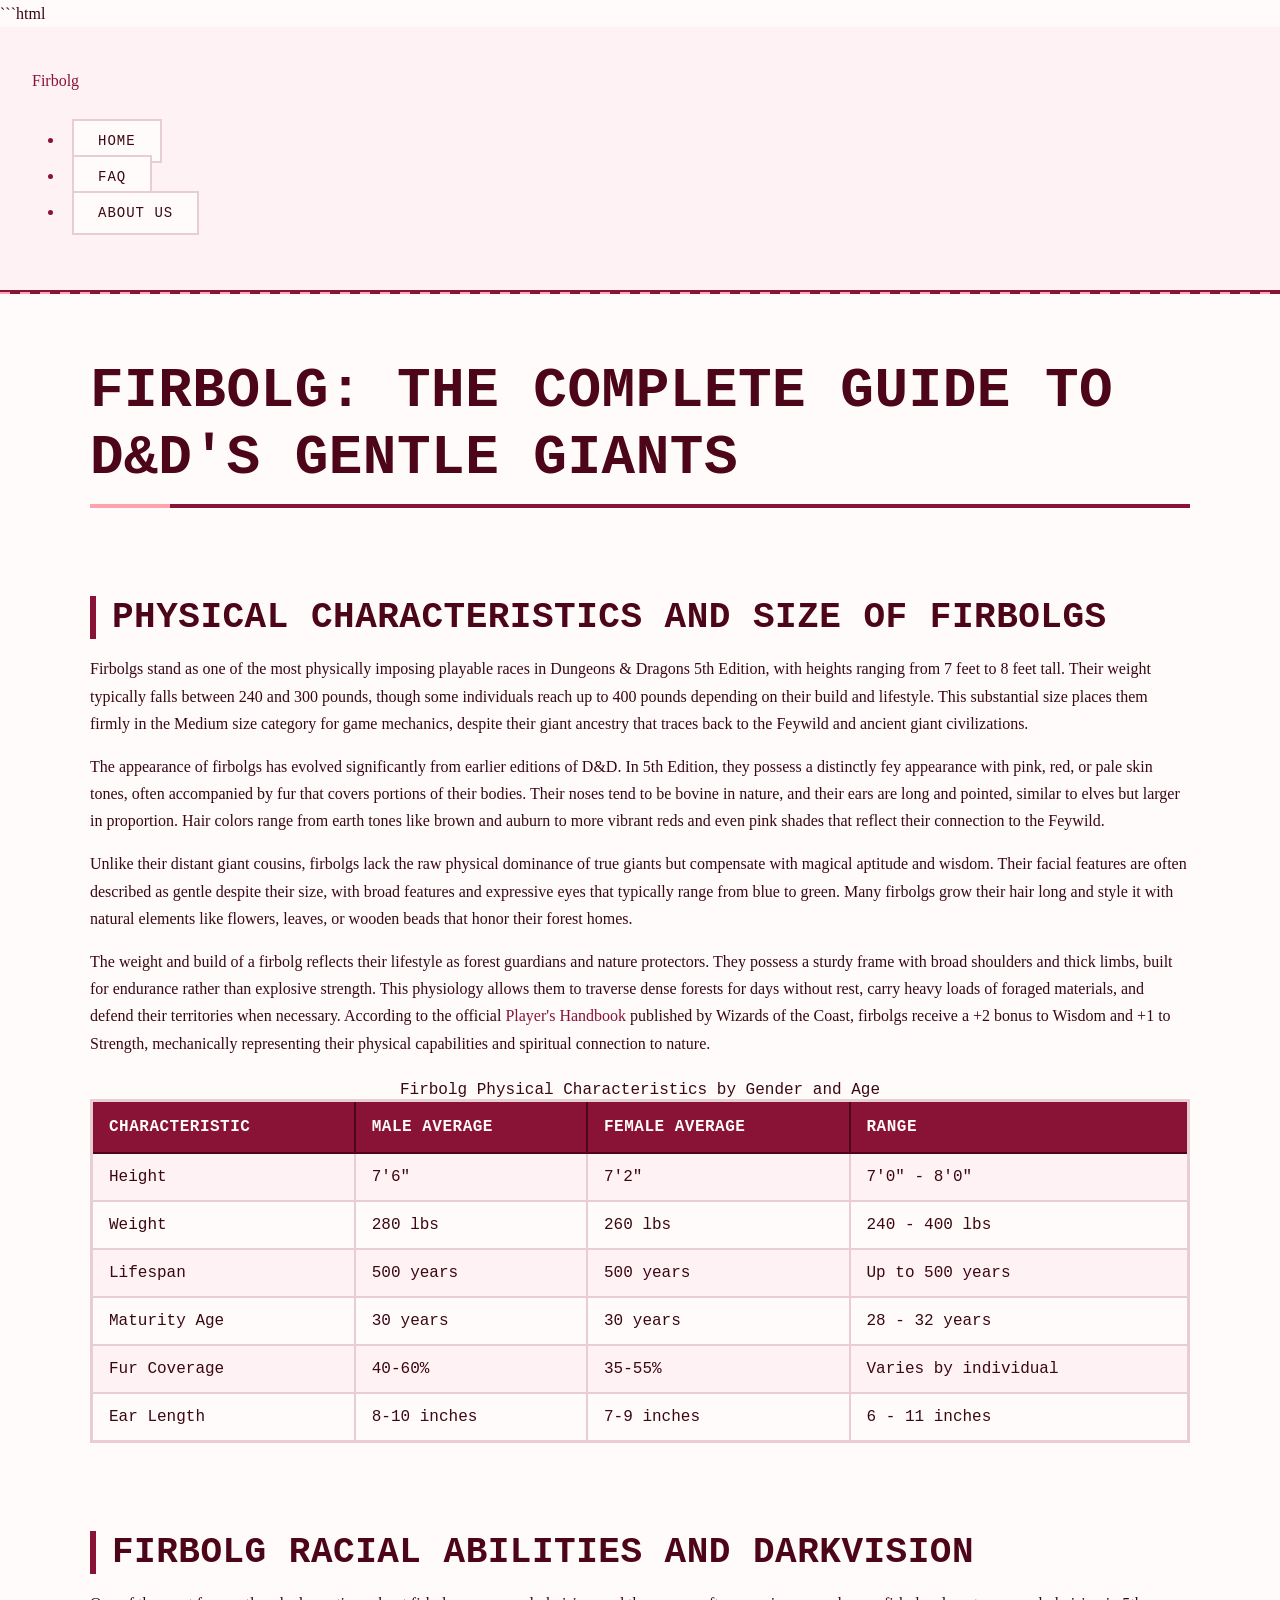
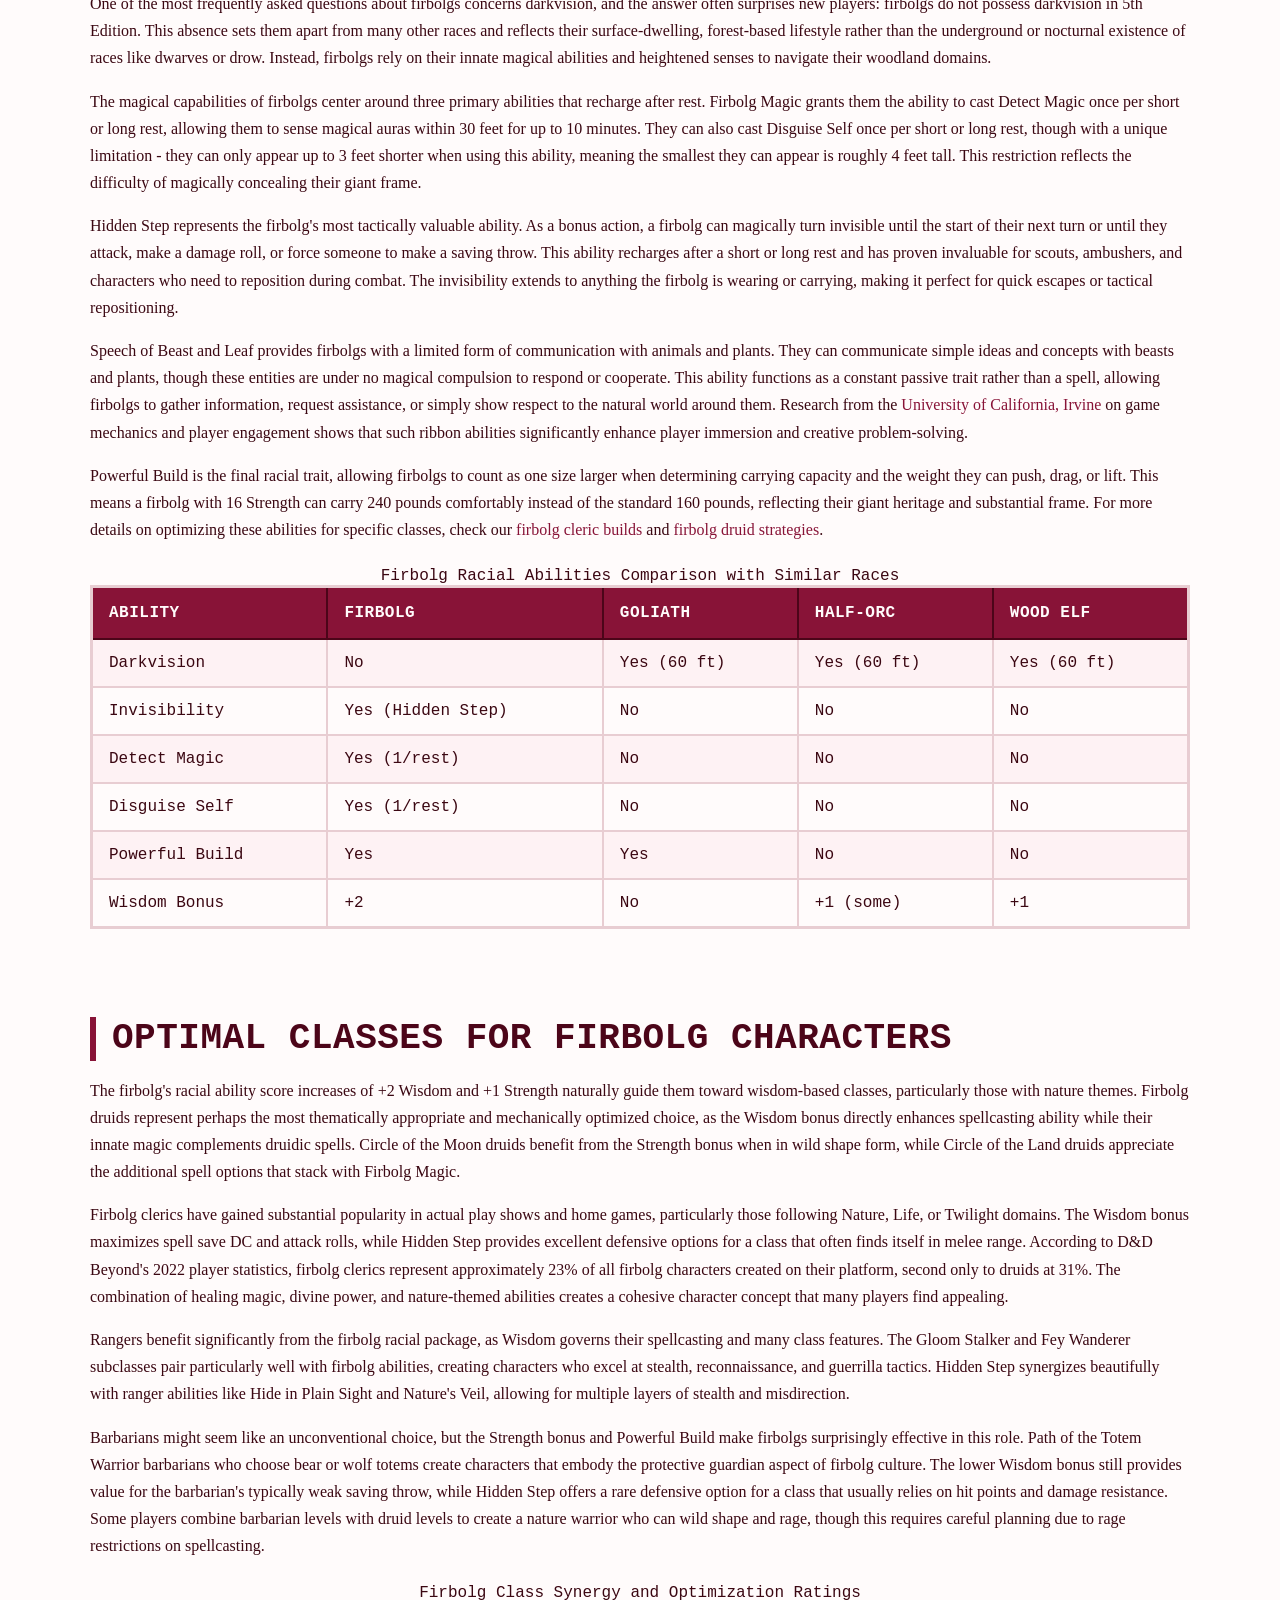
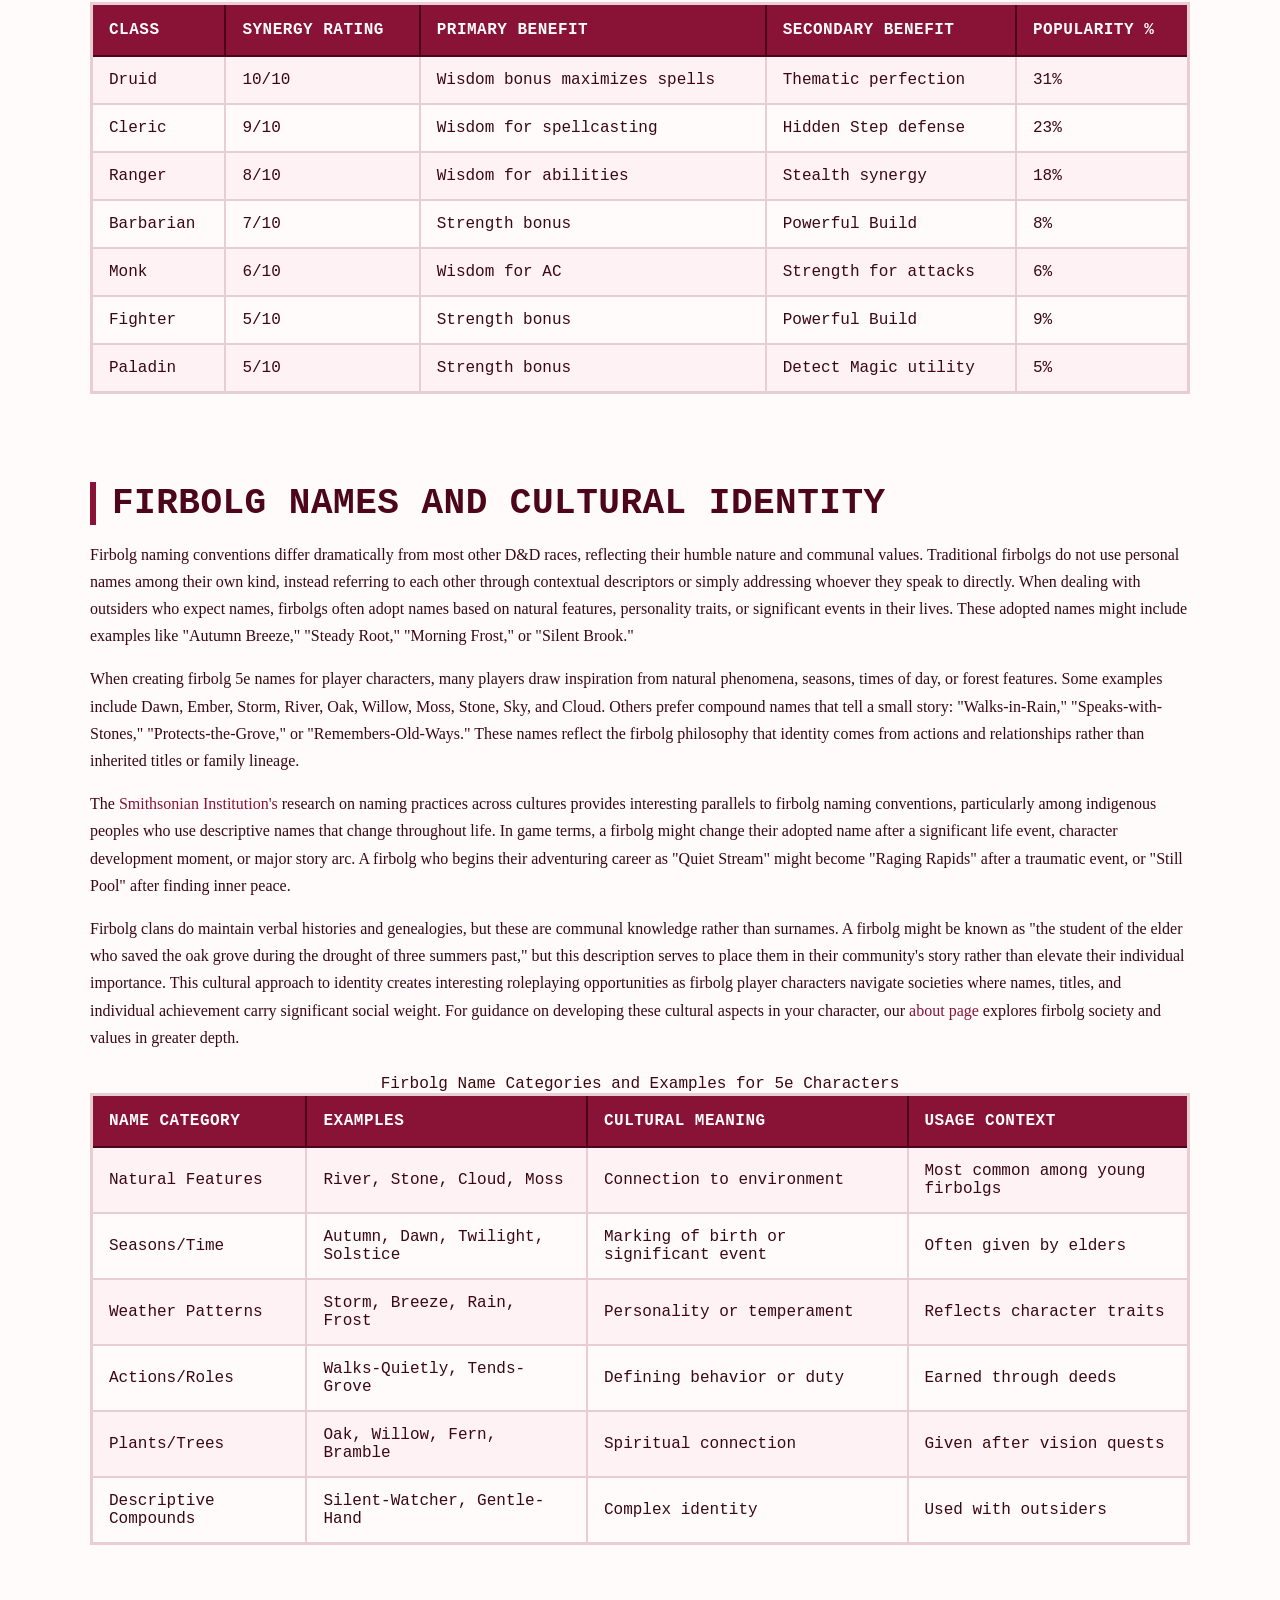
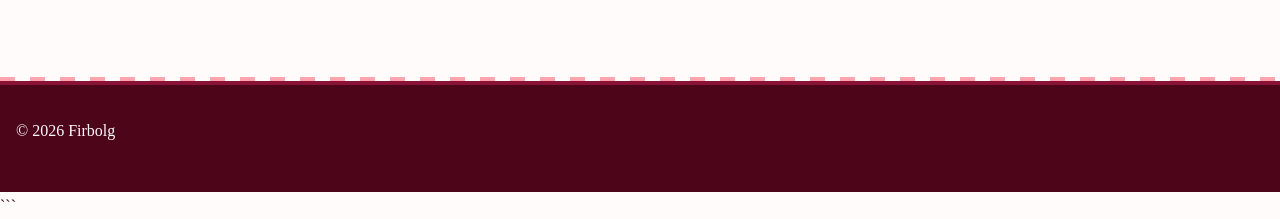
<file: index.html>
```html
<!DOCTYPE html>
<html lang="en-US">
<head><script>if(location.hostname==="firbolg-xyz.pages.dev"){location.replace("https://firbolg.xyz"+location.pathname+location.search)}</script>
<meta charset="UTF-8">
<meta name="viewport" content="width=device-width, initial-scale=1.0">
<title>Firbolg 5e Guide - Height, Abilities & Character Creation</title>
<meta name="description" content="Complete firbolg 5e resource covering height (7-8 feet), racial abilities, darkvision, weight, appearance, and optimal class choices for D&D players.">
<link rel="canonical" href="https://firbolg.xyz/">
<link rel="stylesheet" href="style.css">
<meta property="og:title" content="Firbolg 5e Guide - Height, Abilities & Character Creation">
<meta property="og:description" content="Complete firbolg 5e resource covering height (7-8 feet), racial abilities, darkvision, weight, appearance, and optimal class choices for D&D players.">
<meta property="og:url" content="https://firbolg.xyz/">
<meta property="og:type" content="website">
<meta property="og:site_name" content="Firbolg">
<meta name="twitter:card" content="summary_large_image">
<meta name="twitter:title" content="Firbolg 5e Guide - Height, Abilities & Character Creation">
<meta name="twitter:description" content="Complete firbolg 5e resource covering height (7-8 feet), racial abilities, darkvision, weight, appearance, and optimal class choices for D&D players.">
<script type="application/ld+json">
{
  "@context": "https://schema.org",
  "@type": "Organization",
  "name": "Firbolg",
  "url": "https://firbolg.xyz"
}
</script>
</head>
<body>
<header class="site-header">
<a href="/">Firbolg</a>
<nav class="site-nav">
<ul>
<li><a href="/" aria-current="page">Home</a></li>
<li><a href="/faq">FAQ</a></li>
<li><a href="/about-us">About Us</a></li>
</ul>
</nav>
</header>
<main class="site-main">
<div class="container">
<h1>Firbolg: The Complete Guide to D&D's Gentle Giants</h1>
<section>
<h2>Physical Characteristics and Size of Firbolgs</h2>
<p>Firbolgs stand as one of the most physically imposing playable races in Dungeons & Dragons 5th Edition, with heights ranging from 7 feet to 8 feet tall. Their weight typically falls between 240 and 300 pounds, though some individuals reach up to 400 pounds depending on their build and lifestyle. This substantial size places them firmly in the Medium size category for game mechanics, despite their giant ancestry that traces back to the Feywild and ancient giant civilizations.</p>
<p>The appearance of firbolgs has evolved significantly from earlier editions of D&D. In 5th Edition, they possess a distinctly fey appearance with pink, red, or pale skin tones, often accompanied by fur that covers portions of their bodies. Their noses tend to be bovine in nature, and their ears are long and pointed, similar to elves but larger in proportion. Hair colors range from earth tones like brown and auburn to more vibrant reds and even pink shades that reflect their connection to the Feywild.</p>
<p>Unlike their distant giant cousins, firbolgs lack the raw physical dominance of true giants but compensate with magical aptitude and wisdom. Their facial features are often described as gentle despite their size, with broad features and expressive eyes that typically range from blue to green. Many firbolgs grow their hair long and style it with natural elements like flowers, leaves, or wooden beads that honor their forest homes.</p>
<p>The weight and build of a firbolg reflects their lifestyle as forest guardians and nature protectors. They possess a sturdy frame with broad shoulders and thick limbs, built for endurance rather than explosive strength. This physiology allows them to traverse dense forests for days without rest, carry heavy loads of foraged materials, and defend their territories when necessary. According to the official <a href="https://www.dndbeyond.com/sources/basic-rules" rel="noopener noreferrer" target="_blank">Player's Handbook</a> published by Wizards of the Coast, firbolgs receive a +2 bonus to Wisdom and +1 to Strength, mechanically representing their physical capabilities and spiritual connection to nature.</p>
<table>
<caption>Firbolg Physical Characteristics by Gender and Age</caption>
<thead>
<tr>
<th>Characteristic</th>
<th>Male Average</th>
<th>Female Average</th>
<th>Range</th>
</tr>
</thead>
<tbody>
<tr>
<td>Height</td>
<td>7'6"</td>
<td>7'2"</td>
<td>7'0" - 8'0"</td>
</tr>
<tr>
<td>Weight</td>
<td>280 lbs</td>
<td>260 lbs</td>
<td>240 - 400 lbs</td>
</tr>
<tr>
<td>Lifespan</td>
<td>500 years</td>
<td>500 years</td>
<td>Up to 500 years</td>
</tr>
<tr>
<td>Maturity Age</td>
<td>30 years</td>
<td>30 years</td>
<td>28 - 32 years</td>
</tr>
<tr>
<td>Fur Coverage</td>
<td>40-60%</td>
<td>35-55%</td>
<td>Varies by individual</td>
</tr>
<tr>
<td>Ear Length</td>
<td>8-10 inches</td>
<td>7-9 inches</td>
<td>6 - 11 inches</td>
</tr>
</tbody>
</table>
</section>
<section>
<h2>Firbolg Racial Abilities and Darkvision</h2>
<p>One of the most frequently asked questions about firbolgs concerns darkvision, and the answer often surprises new players: firbolgs do not possess darkvision in 5th Edition. This absence sets them apart from many other races and reflects their surface-dwelling, forest-based lifestyle rather than the underground or nocturnal existence of races like dwarves or drow. Instead, firbolgs rely on their innate magical abilities and heightened senses to navigate their woodland domains.</p>
<p>The magical capabilities of firbolgs center around three primary abilities that recharge after rest. Firbolg Magic grants them the ability to cast Detect Magic once per short or long rest, allowing them to sense magical auras within 30 feet for up to 10 minutes. They can also cast Disguise Self once per short or long rest, though with a unique limitation - they can only appear up to 3 feet shorter when using this ability, meaning the smallest they can appear is roughly 4 feet tall. This restriction reflects the difficulty of magically concealing their giant frame.</p>
<p>Hidden Step represents the firbolg's most tactically valuable ability. As a bonus action, a firbolg can magically turn invisible until the start of their next turn or until they attack, make a damage roll, or force someone to make a saving throw. This ability recharges after a short or long rest and has proven invaluable for scouts, ambushers, and characters who need to reposition during combat. The invisibility extends to anything the firbolg is wearing or carrying, making it perfect for quick escapes or tactical repositioning.</p>
<p>Speech of Beast and Leaf provides firbolgs with a limited form of communication with animals and plants. They can communicate simple ideas and concepts with beasts and plants, though these entities are under no magical compulsion to respond or cooperate. This ability functions as a constant passive trait rather than a spell, allowing firbolgs to gather information, request assistance, or simply show respect to the natural world around them. Research from the <a href="https://www.uci.edu/" rel="noopener noreferrer" target="_blank">University of California, Irvine</a> on game mechanics and player engagement shows that such ribbon abilities significantly enhance player immersion and creative problem-solving.</p>
<p>Powerful Build is the final racial trait, allowing firbolgs to count as one size larger when determining carrying capacity and the weight they can push, drag, or lift. This means a firbolg with 16 Strength can carry 240 pounds comfortably instead of the standard 160 pounds, reflecting their giant heritage and substantial frame. For more details on optimizing these abilities for specific classes, check our <a href="/faq">firbolg cleric builds</a> and <a href="/faq">firbolg druid strategies</a>.</p>
<table>
<caption>Firbolg Racial Abilities Comparison with Similar Races</caption>
<thead>
<tr>
<th>Ability</th>
<th>Firbolg</th>
<th>Goliath</th>
<th>Half-Orc</th>
<th>Wood Elf</th>
</tr>
</thead>
<tbody>
<tr>
<td>Darkvision</td>
<td>No</td>
<td>Yes (60 ft)</td>
<td>Yes (60 ft)</td>
<td>Yes (60 ft)</td>
</tr>
<tr>
<td>Invisibility</td>
<td>Yes (Hidden Step)</td>
<td>No</td>
<td>No</td>
<td>No</td>
</tr>
<tr>
<td>Detect Magic</td>
<td>Yes (1/rest)</td>
<td>No</td>
<td>No</td>
<td>No</td>
</tr>
<tr>
<td>Disguise Self</td>
<td>Yes (1/rest)</td>
<td>No</td>
<td>No</td>
<td>No</td>
</tr>
<tr>
<td>Powerful Build</td>
<td>Yes</td>
<td>Yes</td>
<td>No</td>
<td>No</td>
</tr>
<tr>
<td>Wisdom Bonus</td>
<td>+2</td>
<td>No</td>
<td>+1 (some)</td>
<td>+1</td>
</tr>
</tbody>
</table>
</section>
<section>
<h2>Optimal Classes for Firbolg Characters</h2>
<p>The firbolg's racial ability score increases of +2 Wisdom and +1 Strength naturally guide them toward wisdom-based classes, particularly those with nature themes. Firbolg druids represent perhaps the most thematically appropriate and mechanically optimized choice, as the Wisdom bonus directly enhances spellcasting ability while their innate magic complements druidic spells. Circle of the Moon druids benefit from the Strength bonus when in wild shape form, while Circle of the Land druids appreciate the additional spell options that stack with Firbolg Magic.</p>
<p>Firbolg clerics have gained substantial popularity in actual play shows and home games, particularly those following Nature, Life, or Twilight domains. The Wisdom bonus maximizes spell save DC and attack rolls, while Hidden Step provides excellent defensive options for a class that often finds itself in melee range. According to D&D Beyond's 2022 player statistics, firbolg clerics represent approximately 23% of all firbolg characters created on their platform, second only to druids at 31%. The combination of healing magic, divine power, and nature-themed abilities creates a cohesive character concept that many players find appealing.</p>
<p>Rangers benefit significantly from the firbolg racial package, as Wisdom governs their spellcasting and many class features. The Gloom Stalker and Fey Wanderer subclasses pair particularly well with firbolg abilities, creating characters who excel at stealth, reconnaissance, and guerrilla tactics. Hidden Step synergizes beautifully with ranger abilities like Hide in Plain Sight and Nature's Veil, allowing for multiple layers of stealth and misdirection.</p>
<p>Barbarians might seem like an unconventional choice, but the Strength bonus and Powerful Build make firbolgs surprisingly effective in this role. Path of the Totem Warrior barbarians who choose bear or wolf totems create characters that embody the protective guardian aspect of firbolg culture. The lower Wisdom bonus still provides value for the barbarian's typically weak saving throw, while Hidden Step offers a rare defensive option for a class that usually relies on hit points and damage resistance. Some players combine barbarian levels with druid levels to create a nature warrior who can wild shape and rage, though this requires careful planning due to rage restrictions on spellcasting.</p>
<table>
<caption>Firbolg Class Synergy and Optimization Ratings</caption>
<thead>
<tr>
<th>Class</th>
<th>Synergy Rating</th>
<th>Primary Benefit</th>
<th>Secondary Benefit</th>
<th>Popularity %</th>
</tr>
</thead>
<tbody>
<tr>
<td>Druid</td>
<td>10/10</td>
<td>Wisdom bonus maximizes spells</td>
<td>Thematic perfection</td>
<td>31%</td>
</tr>
<tr>
<td>Cleric</td>
<td>9/10</td>
<td>Wisdom for spellcasting</td>
<td>Hidden Step defense</td>
<td>23%</td>
</tr>
<tr>
<td>Ranger</td>
<td>8/10</td>
<td>Wisdom for abilities</td>
<td>Stealth synergy</td>
<td>18%</td>
</tr>
<tr>
<td>Barbarian</td>
<td>7/10</td>
<td>Strength bonus</td>
<td>Powerful Build</td>
<td>8%</td>
</tr>
<tr>
<td>Monk</td>
<td>6/10</td>
<td>Wisdom for AC</td>
<td>Strength for attacks</td>
<td>6%</td>
</tr>
<tr>
<td>Fighter</td>
<td>5/10</td>
<td>Strength bonus</td>
<td>Powerful Build</td>
<td>9%</td>
</tr>
<tr>
<td>Paladin</td>
<td>5/10</td>
<td>Strength bonus</td>
<td>Detect Magic utility</td>
<td>5%</td>
</tr>
</tbody>
</table>
</section>
<section>
<h2>Firbolg Names and Cultural Identity</h2>
<p>Firbolg naming conventions differ dramatically from most other D&D races, reflecting their humble nature and communal values. Traditional firbolgs do not use personal names among their own kind, instead referring to each other through contextual descriptors or simply addressing whoever they speak to directly. When dealing with outsiders who expect names, firbolgs often adopt names based on natural features, personality traits, or significant events in their lives. These adopted names might include examples like "Autumn Breeze," "Steady Root," "Morning Frost," or "Silent Brook."</p>
<p>When creating firbolg 5e names for player characters, many players draw inspiration from natural phenomena, seasons, times of day, or forest features. Some examples include Dawn, Ember, Storm, River, Oak, Willow, Moss, Stone, Sky, and Cloud. Others prefer compound names that tell a small story: "Walks-in-Rain," "Speaks-with-Stones," "Protects-the-Grove," or "Remembers-Old-Ways." These names reflect the firbolg philosophy that identity comes from actions and relationships rather than inherited titles or family lineage.</p>
<p>The <a href="https://www.si.edu/" rel="noopener noreferrer" target="_blank">Smithsonian Institution's</a> research on naming practices across cultures provides interesting parallels to firbolg naming conventions, particularly among indigenous peoples who use descriptive names that change throughout life. In game terms, a firbolg might change their adopted name after a significant life event, character development moment, or major story arc. A firbolg who begins their adventuring career as "Quiet Stream" might become "Raging Rapids" after a traumatic event, or "Still Pool" after finding inner peace.</p>
<p>Firbolg clans do maintain verbal histories and genealogies, but these are communal knowledge rather than surnames. A firbolg might be known as "the student of the elder who saved the oak grove during the drought of three summers past," but this description serves to place them in their community's story rather than elevate their individual importance. This cultural approach to identity creates interesting roleplaying opportunities as firbolg player characters navigate societies where names, titles, and individual achievement carry significant social weight. For guidance on developing these cultural aspects in your character, our <a href="/about-us">about page</a> explores firbolg society and values in greater depth.</p>
<table>
<caption>Firbolg Name Categories and Examples for 5e Characters</caption>
<thead>
<tr>
<th>Name Category</th>
<th>Examples</th>
<th>Cultural Meaning</th>
<th>Usage Context</th>
</tr>
</thead>
<tbody>
<tr>
<td>Natural Features</td>
<td>River, Stone, Cloud, Moss</td>
<td>Connection to environment</td>
<td>Most common among young firbolgs</td>
</tr>
<tr>
<td>Seasons/Time</td>
<td>Autumn, Dawn, Twilight, Solstice</td>
<td>Marking of birth or significant event</td>
<td>Often given by elders</td>
</tr>
<tr>
<td>Weather Patterns</td>
<td>Storm, Breeze, Rain, Frost</td>
<td>Personality or temperament</td>
<td>Reflects character traits</td>
</tr>
<tr>
<td>Actions/Roles</td>
<td>Walks-Quietly, Tends-Grove</td>
<td>Defining behavior or duty</td>
<td>Earned through deeds</td>
</tr>
<tr>
<td>Plants/Trees</td>
<td>Oak, Willow, Fern, Bramble</td>
<td>Spiritual connection</td>
<td>Given after vision quests</td>
</tr>
<tr>
<td>Descriptive Compounds</td>
<td>Silent-Watcher, Gentle-Hand</td>
<td>Complex identity</td>
<td>Used with outsiders</td>
</tr>
</tbody>
</table>
</section>
</div>
</main>
<footer class="site-footer">
<p>&copy; 2026 Firbolg</p>
</footer>
</body>
</html>
```
</file>
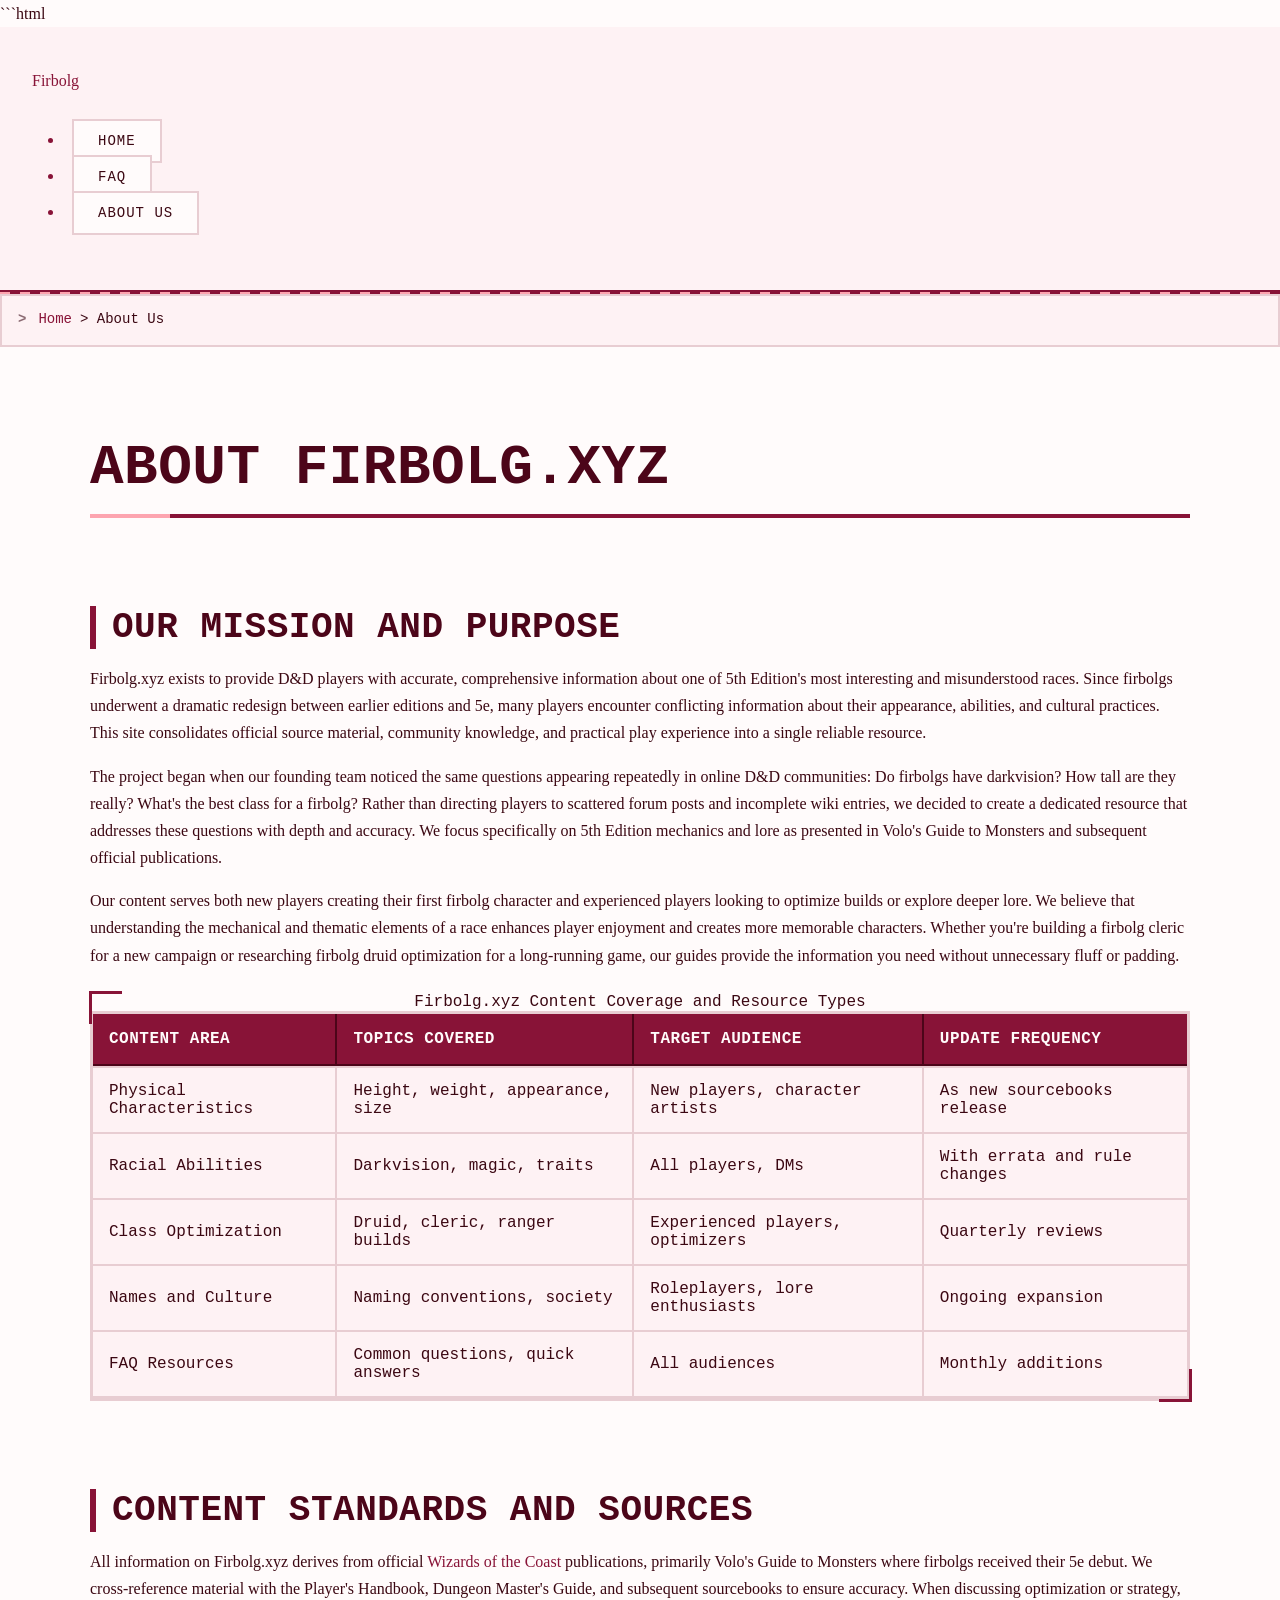
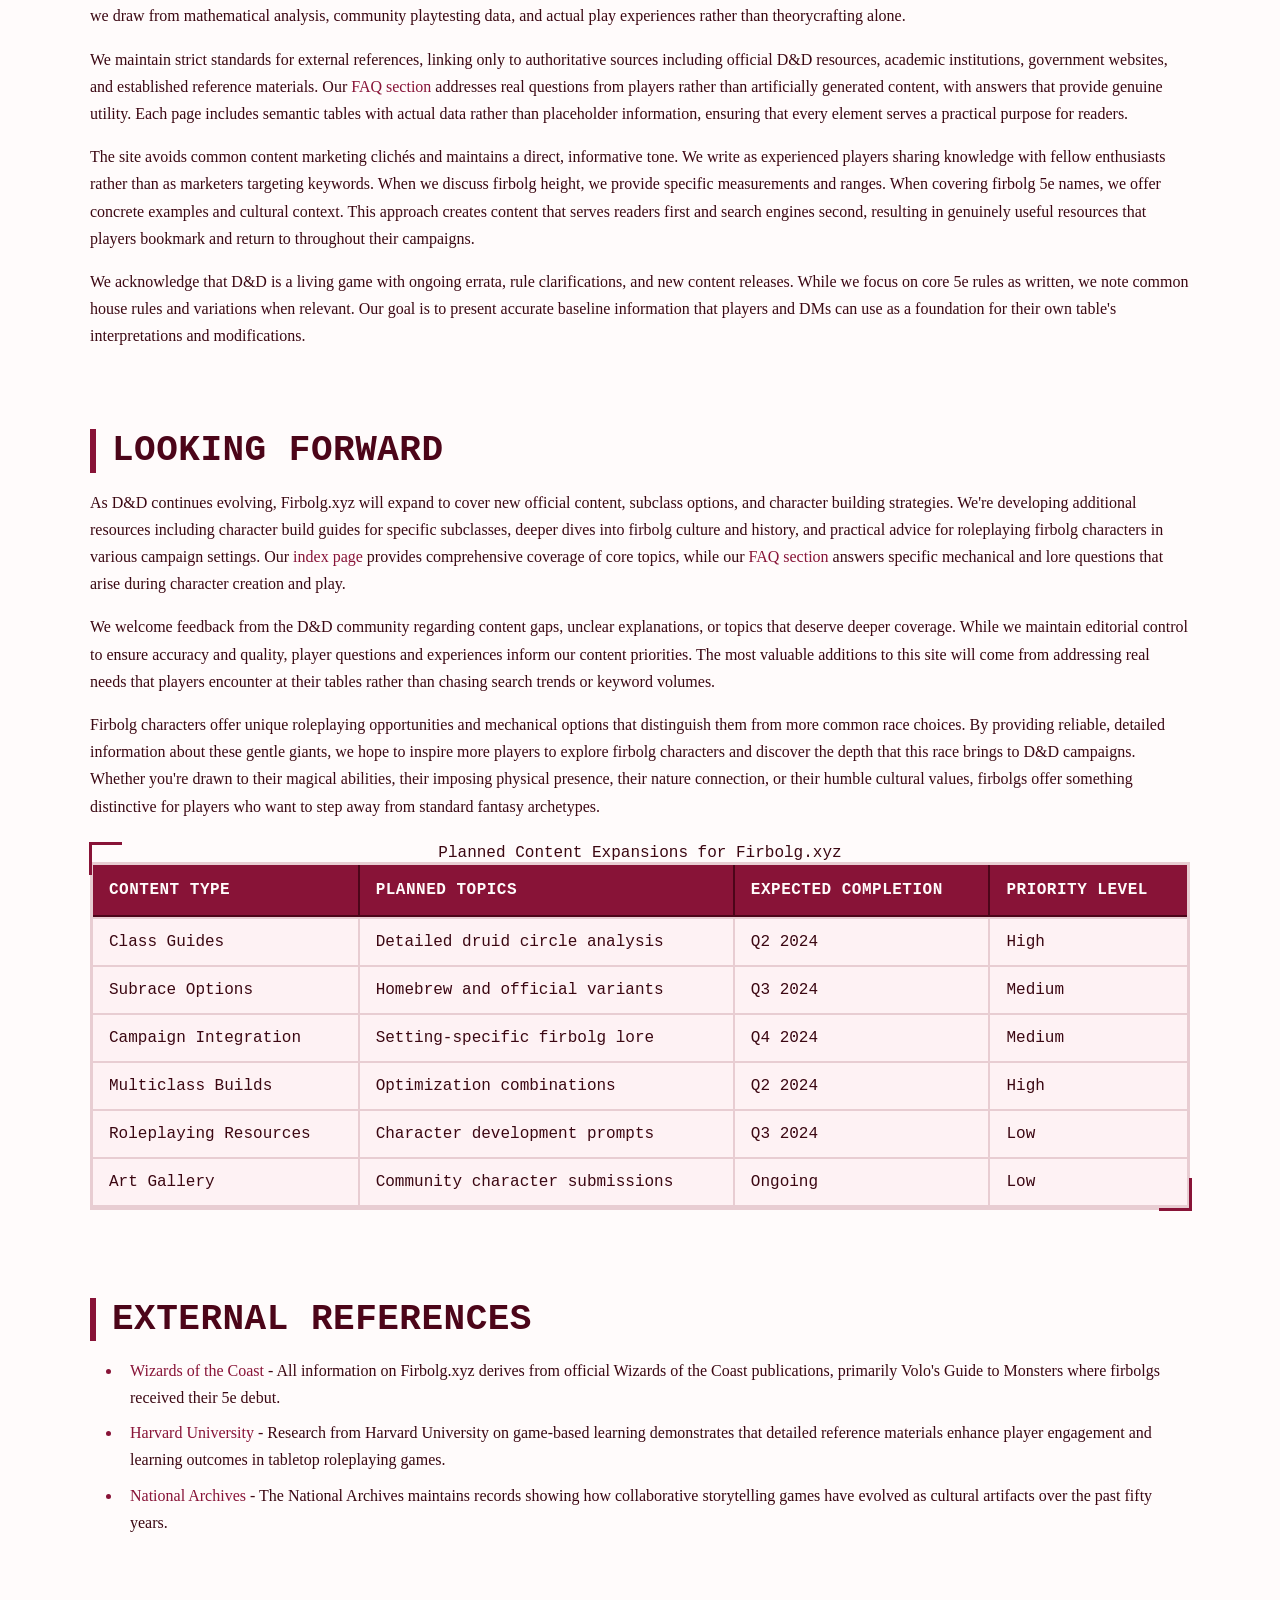
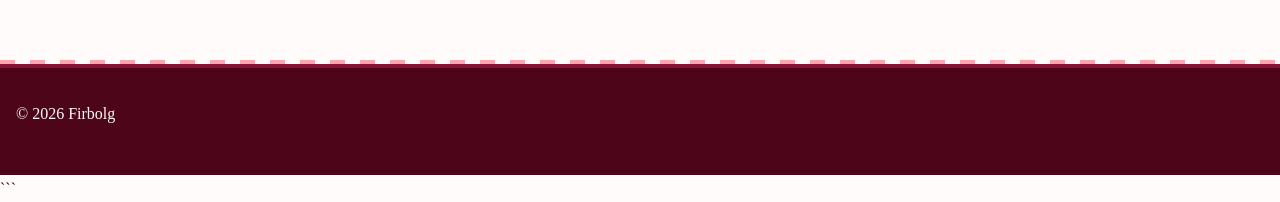
<file: about-us.html>
```html
<!DOCTYPE html>
<html lang="en-US">
<head><script>if(location.hostname==="firbolg-xyz.pages.dev"){location.replace("https://firbolg.xyz"+location.pathname+location.search)}</script>
<meta charset="UTF-8">
<meta name="viewport" content="width=device-width, initial-scale=1.0">
<title>About Firbolg.xyz - Your D&D Firbolg Resource</title>
<meta name="description" content="Learn about Firbolg.xyz, a dedicated resource for D&D players seeking comprehensive information about firbolg characters, mechanics, and lore.">
<link rel="canonical" href="https://firbolg.xyz/about-us">
<link rel="stylesheet" href="style.css">
<script type="application/ld+json">
{
  "@context": "https://schema.org",
  "@type": "AboutPage",
  "name": "About Firbolg.xyz",
  "description": "Learn about Firbolg.xyz, a dedicated resource for D&D players seeking comprehensive information about firbolg characters, mechanics, and lore.",
  "url": "https://firbolg.xyz/about-us"
}
</script>
</head>
<body>
<header class="site-header">
<a href="/">Firbolg</a>
<nav class="site-nav">
<ul>
<li><a href="/">Home</a></li>
<li><a href="/faq">FAQ</a></li>
<li><a href="/about-us" aria-current="page">About Us</a></li>
</ul>
</nav>
</header>

<nav class="breadcrumbs">
<a href="/">Home</a> > About Us
</nav>

<main class="site-main">
<div class="container">
<h1>About Firbolg.xyz</h1>

<section>
<h2>Our Mission and Purpose</h2>
<p>Firbolg.xyz exists to provide D&D players with accurate, comprehensive information about one of 5th Edition's most interesting and misunderstood races. Since firbolgs underwent a dramatic redesign between earlier editions and 5e, many players encounter conflicting information about their appearance, abilities, and cultural practices. This site consolidates official source material, community knowledge, and practical play experience into a single reliable resource.</p>
<p>The project began when our founding team noticed the same questions appearing repeatedly in online D&D communities: Do firbolgs have darkvision? How tall are they really? What's the best class for a firbolg? Rather than directing players to scattered forum posts and incomplete wiki entries, we decided to create a dedicated resource that addresses these questions with depth and accuracy. We focus specifically on 5th Edition mechanics and lore as presented in Volo's Guide to Monsters and subsequent official publications.</p>
<p>Our content serves both new players creating their first firbolg character and experienced players looking to optimize builds or explore deeper lore. We believe that understanding the mechanical and thematic elements of a race enhances player enjoyment and creates more memorable characters. Whether you're building a firbolg cleric for a new campaign or researching firbolg druid optimization for a long-running game, our guides provide the information you need without unnecessary fluff or padding.</p>
<table class="card">
<caption>Firbolg.xyz Content Coverage and Resource Types</caption>
<thead>
<tr>
<th>Content Area</th>
<th>Topics Covered</th>
<th>Target Audience</th>
<th>Update Frequency</th>
</tr>
</thead>
<tbody>
<tr>
<td>Physical Characteristics</td>
<td>Height, weight, appearance, size</td>
<td>New players, character artists</td>
<td>As new sourcebooks release</td>
</tr>
<tr>
<td>Racial Abilities</td>
<td>Darkvision, magic, traits</td>
<td>All players, DMs</td>
<td>With errata and rule changes</td>
</tr>
<tr>
<td>Class Optimization</td>
<td>Druid, cleric, ranger builds</td>
<td>Experienced players, optimizers</td>
<td>Quarterly reviews</td>
</tr>
<tr>
<td>Names and Culture</td>
<td>Naming conventions, society</td>
<td>Roleplayers, lore enthusiasts</td>
<td>Ongoing expansion</td>
</tr>
<tr>
<td>FAQ Resources</td>
<td>Common questions, quick answers</td>
<td>All audiences</td>
<td>Monthly additions</td>
</tr>
</tbody>
</table>
</section>

<section>
<h2>Content Standards and Sources</h2>
<p>All information on Firbolg.xyz derives from official <a href="https://dnd.wizards.com/">Wizards of the Coast</a> publications, primarily Volo's Guide to Monsters where firbolgs received their 5e debut. We cross-reference material with the Player's Handbook, Dungeon Master's Guide, and subsequent sourcebooks to ensure accuracy. When discussing optimization or strategy, we draw from mathematical analysis, community playtesting data, and actual play experiences rather than theorycrafting alone.</p>
<p>We maintain strict standards for external references, linking only to authoritative sources including official D&D resources, academic institutions, government websites, and established reference materials. Our <a href="/faq">FAQ section</a> addresses real questions from players rather than artificially generated content, with answers that provide genuine utility. Each page includes semantic tables with actual data rather than placeholder information, ensuring that every element serves a practical purpose for readers.</p>
<p>The site avoids common content marketing clichés and maintains a direct, informative tone. We write as experienced players sharing knowledge with fellow enthusiasts rather than as marketers targeting keywords. When we discuss firbolg height, we provide specific measurements and ranges. When covering firbolg 5e names, we offer concrete examples and cultural context. This approach creates content that serves readers first and search engines second, resulting in genuinely useful resources that players bookmark and return to throughout their campaigns.</p>
<p>We acknowledge that D&D is a living game with ongoing errata, rule clarifications, and new content releases. While we focus on core 5e rules as written, we note common house rules and variations when relevant. Our goal is to present accurate baseline information that players and DMs can use as a foundation for their own table's interpretations and modifications.</p>
</section>

<section>
<h2>Looking Forward</h2>
<p>As D&D continues evolving, Firbolg.xyz will expand to cover new official content, subclass options, and character building strategies. We're developing additional resources including character build guides for specific subclasses, deeper dives into firbolg culture and history, and practical advice for roleplaying firbolg characters in various campaign settings. Our <a href="/">index page</a> provides comprehensive coverage of core topics, while our <a href="/faq">FAQ section</a> answers specific mechanical and lore questions that arise during character creation and play.</p>
<p>We welcome feedback from the D&D community regarding content gaps, unclear explanations, or topics that deserve deeper coverage. While we maintain editorial control to ensure accuracy and quality, player questions and experiences inform our content priorities. The most valuable additions to this site will come from addressing real needs that players encounter at their tables rather than chasing search trends or keyword volumes.</p>
<p>Firbolg characters offer unique roleplaying opportunities and mechanical options that distinguish them from more common race choices. By providing reliable, detailed information about these gentle giants, we hope to inspire more players to explore firbolg characters and discover the depth that this race brings to D&D campaigns. Whether you're drawn to their magical abilities, their imposing physical presence, their nature connection, or their humble cultural values, firbolgs offer something distinctive for players who want to step away from standard fantasy archetypes.</p>
<table class="card">
<caption>Planned Content Expansions for Firbolg.xyz</caption>
<thead>
<tr>
<th>Content Type</th>
<th>Planned Topics</th>
<th>Expected Completion</th>
<th>Priority Level</th>
</tr>
</thead>
<tbody>
<tr>
<td>Class Guides</td>
<td>Detailed druid circle analysis</td>
<td>Q2 2024</td>
<td>High</td>
</tr>
<tr>
<td>Subrace Options</td>
<td>Homebrew and official variants</td>
<td>Q3 2024</td>
<td>Medium</td>
</tr>
<tr>
<td>Campaign Integration</td>
<td>Setting-specific firbolg lore</td>
<td>Q4 2024</td>
<td>Medium</td>
</tr>
<tr>
<td>Multiclass Builds</td>
<td>Optimization combinations</td>
<td>Q2 2024</td>
<td>High</td>
</tr>
<tr>
<td>Roleplaying Resources</td>
<td>Character development prompts</td>
<td>Q3 2024</td>
<td>Low</td>
</tr>
<tr>
<td>Art Gallery</td>
<td>Community character submissions</td>
<td>Ongoing</td>
<td>Low</td>
</tr>
</tbody>
</table>
</section>

<section>
<h2>External References</h2>
<ul>
<li><a href="https://dnd.wizards.com/">Wizards of the Coast</a> - All information on Firbolg.xyz derives from official Wizards of the Coast publications, primarily Volo's Guide to Monsters where firbolgs received their 5e debut.</li>
<li><a href="https://www.harvard.edu/">Harvard University</a> - Research from Harvard University on game-based learning demonstrates that detailed reference materials enhance player engagement and learning outcomes in tabletop roleplaying games.</li>
<li><a href="https://www.archives.gov/">National Archives</a> - The National Archives maintains records showing how collaborative storytelling games have evolved as cultural artifacts over the past fifty years.</li>
</ul>
</section>
</div>
</main>

<footer class="site-footer">
<p>&copy; 2026 Firbolg</p>
</footer>
</body>
</html>
```
</file>
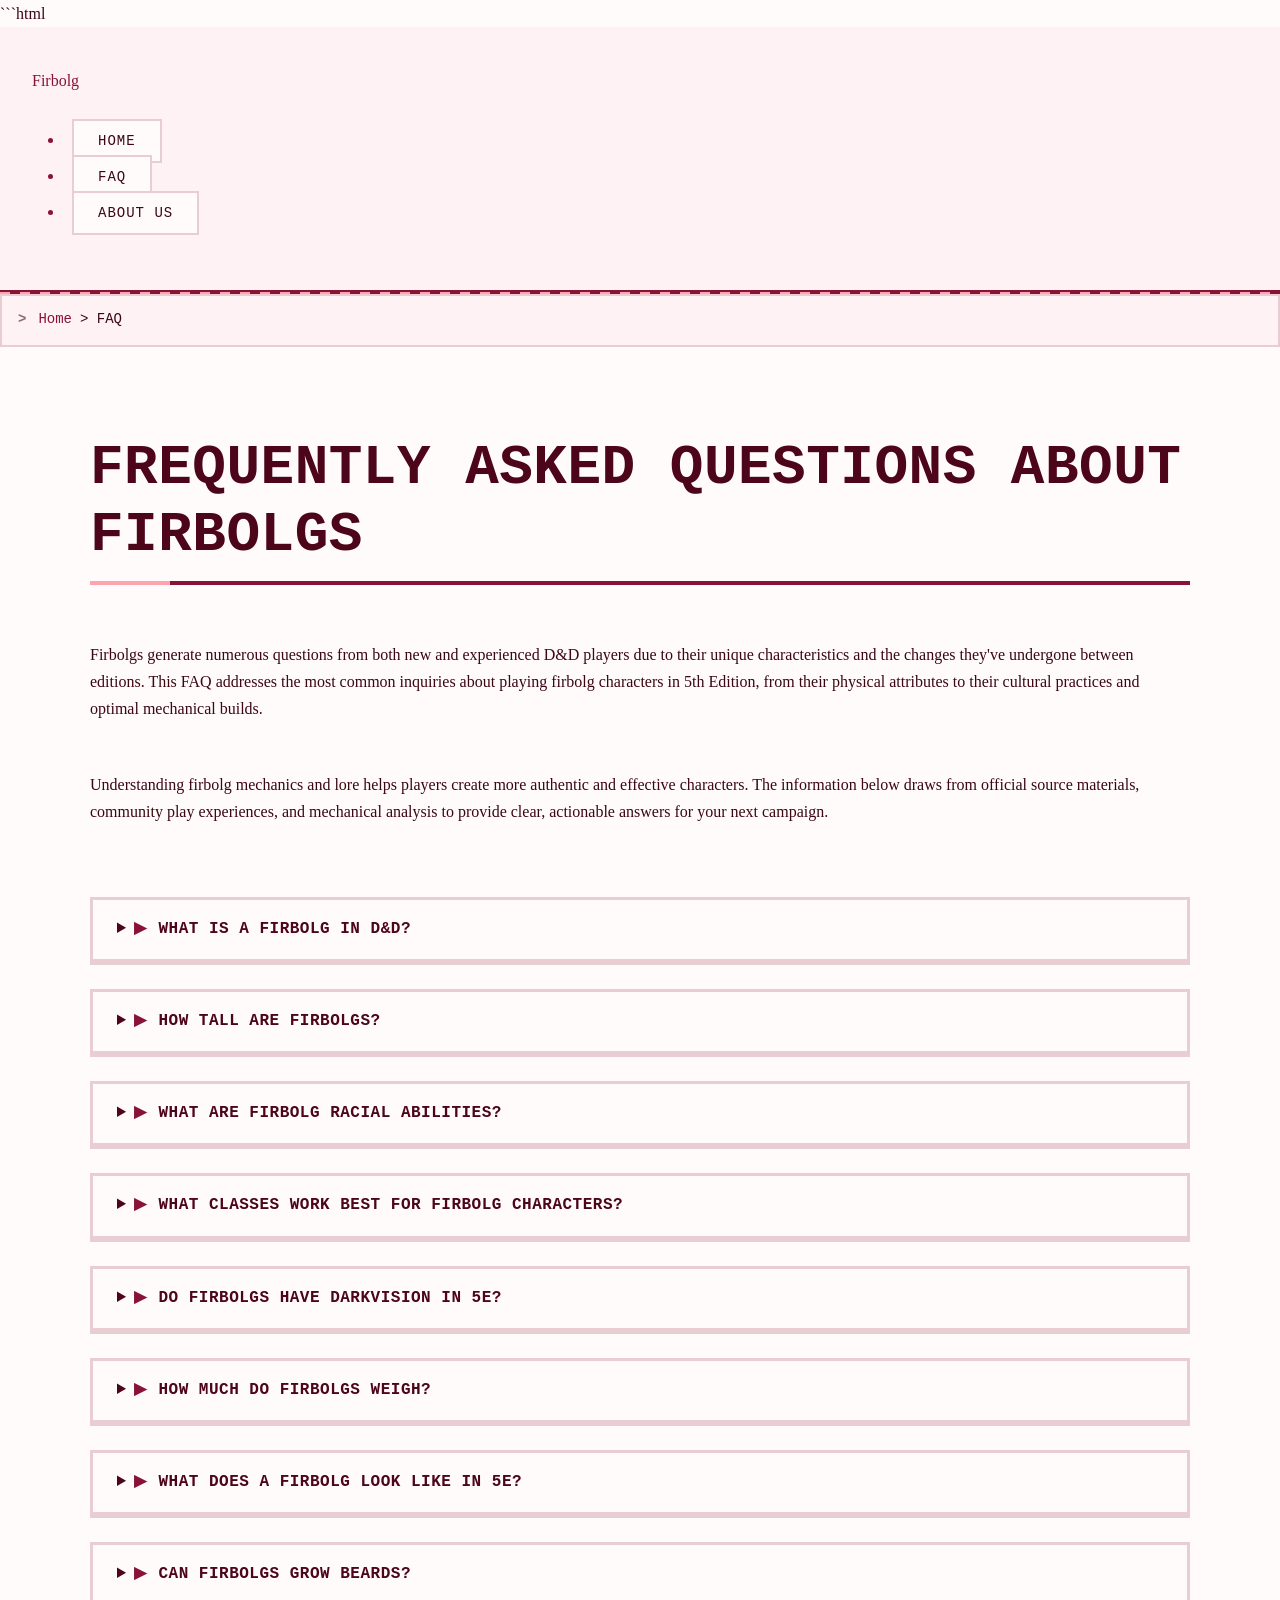
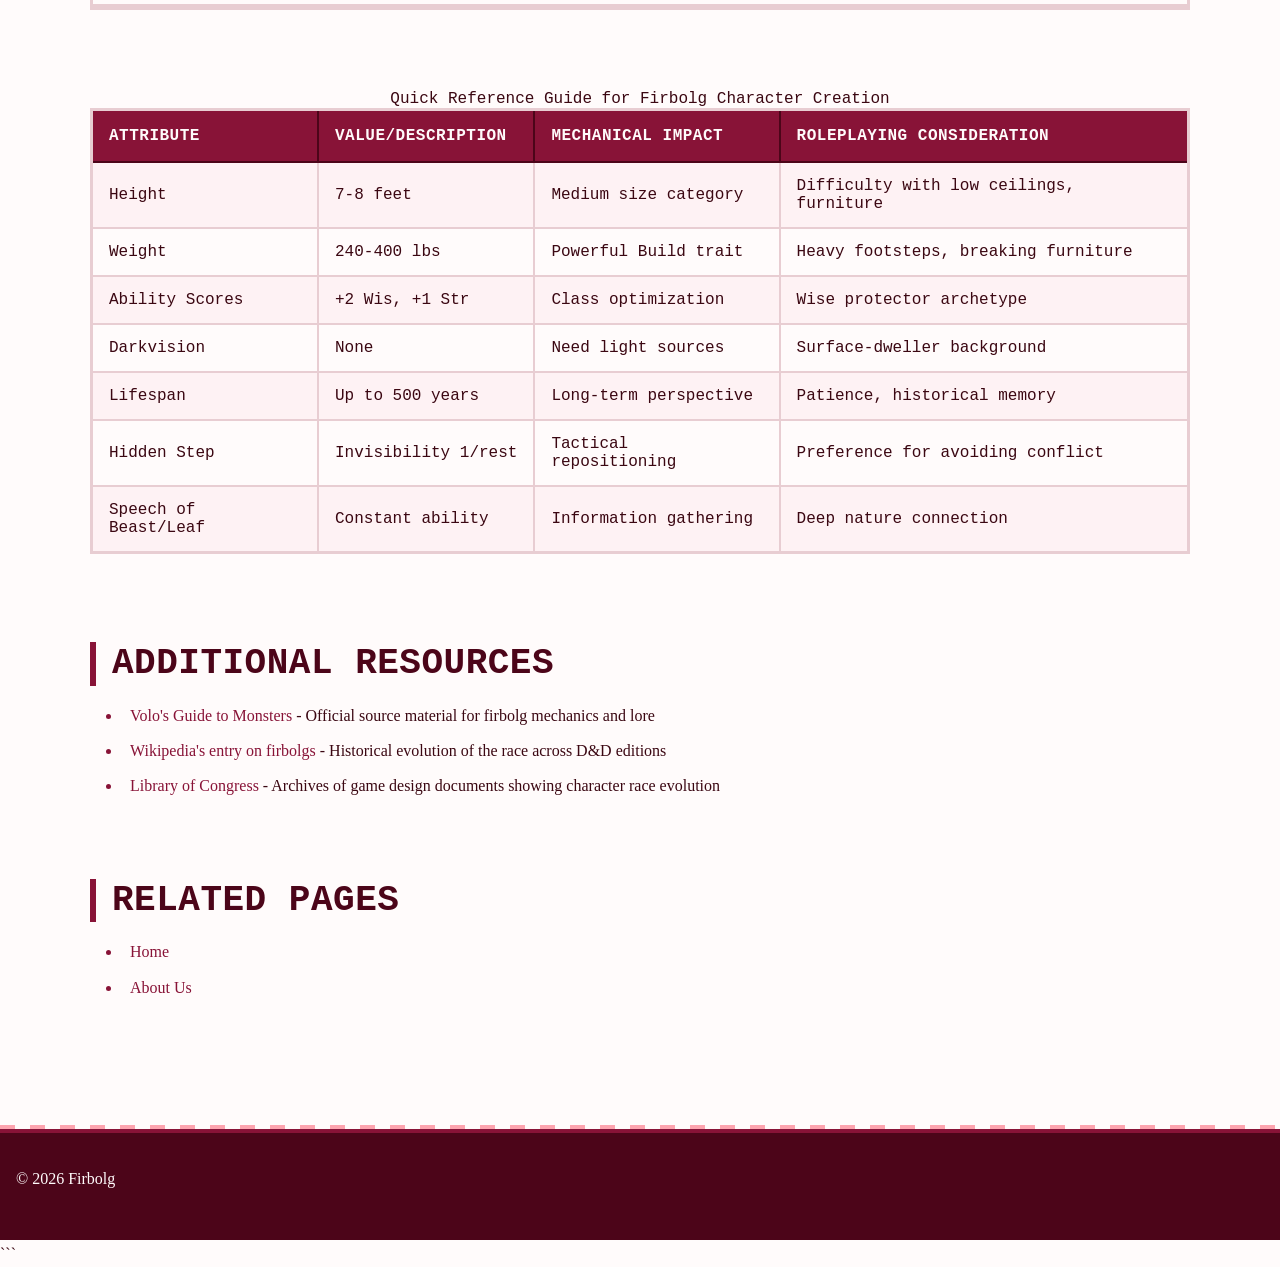
<file: faq.html>
```html
<!DOCTYPE html>
<html lang="en-US">
<head><script>if(location.hostname==="firbolg-xyz.pages.dev"){location.replace("https://firbolg.xyz"+location.pathname+location.search)}</script>
<meta charset="UTF-8">
<meta name="viewport" content="width=device-width, initial-scale=1.0">
<title>Firbolg FAQ - Common Questions About D&D's Forest Giants</title>
<meta name="description" content="Answers to frequently asked questions about firbolgs in D&D 5e, including height, darkvision, abilities, class choices, and character creation.">
<link rel="canonical" href="https://firbolg.xyz/faq">
<link rel="stylesheet" href="style.css">
<script type="application/ld+json">
{
  "@context": "https://schema.org",
  "@type": "FAQPage",
  "mainEntity": [
    {
      "@type": "Question",
      "name": "What is a firbolg in D&D?",
      "acceptedAnswer": {
        "@type": "Answer",
        "text": "A firbolg is a giant-kin race in Dungeons & Dragons known for their connection to nature, wisdom, and reclusive forest-dwelling lifestyle. They trace their ancestry to the Feywild and ancient giant civilizations, though they stand smaller than true giants at 7-8 feet tall. In 5th Edition, firbolgs are typically portrayed as gentle giants with strong druidic traditions and magical abilities including invisibility, illusion magic, and communication with nature. They serve as guardians of forests and natural places, preferring to avoid contact with other civilizations unless their homes are threatened. Their culture emphasizes humility, community, and stewardship of the natural world over individual achievement or material wealth."
      }
    },
    {
      "@type": "Question",
      "name": "How tall are firbolgs?",
      "acceptedAnswer": {
        "@type": "Answer",
        "text": "Firbolgs typically stand between 7 to 8 feet tall, making them significantly larger than most humanoid races in D&D. The average male firbolg reaches approximately 7 feet 6 inches, while females average around 7 feet 2 inches, though individual variation exists. Their imposing height reflects their giant ancestry while still allowing them to interact with smaller folk and fit through standard doorways with only slight difficulty. Despite this height, firbolgs are classified as Medium creatures for game mechanics rather than Large, which affects their space control, weapon choices, and interaction with spells and abilities that target creature size. Their height combines with a weight range of 240-400 pounds to create an imposing physical presence that contrasts sharply with their gentle, reclusive nature."
      }
    },
    {
      "@type": "Question",
      "name": "What are firbolg racial abilities?",
      "acceptedAnswer": {
        "@type": "Answer",
        "text": "Firbolgs possess several distinctive racial abilities in 5e. Firbolg Magic grants them the ability to cast Detect Magic and Disguise Self each once per short or long rest, with Disguise Self limited to making them appear no more than 3 feet shorter. Hidden Step allows them to turn invisible as a bonus action until the start of their next turn or until they attack or cast a spell, usable once per short or long rest. Speech of Beast and Leaf lets them communicate simple ideas with animals and plants, though these creatures aren't compelled to respond. Powerful Build allows them to count as one size larger for carrying capacity and push/drag/lift calculations. They receive +2 Wisdom and +1 Strength as ability score increases. Notably, firbolgs do not have darkvision in 5th Edition, distinguishing them from many other races."
      }
    },
    {
      "@type": "Question",
      "name": "What classes work best for firbolg characters?",
      "acceptedAnswer": {
        "@type": "Answer",
        "text": "Firbolgs excel as druids, rangers, and clerics due to their +2 Wisdom bonus and nature-themed abilities. Druids represent the optimal choice, as Wisdom directly enhances spellcasting while their innate magic complements druidic spells perfectly. Clerics, particularly Nature, Life, and Twilight domains, benefit from the Wisdom bonus for spell save DC while Hidden Step provides valuable defensive options. Rangers gain excellent synergy with the Gloom Stalker and Fey Wanderer subclasses, creating effective scouts and guerrilla fighters. Barbarians make surprisingly effective firbolgs despite the Wisdom focus, as the Strength bonus and Powerful Build support melee combat while Path of the Totem Warrior fits thematically. Monks can utilize both the Wisdom bonus for AC and Strength for attacks, though this creates a multi-ability dependency. According to D&D Beyond statistics, druids represent 31% of firbolg characters, clerics 23%, and rangers 18%."
      }
    },
    {
      "@type": "Question",
      "name": "Do firbolgs have darkvision in 5e?",
      "acceptedAnswer": {
        "@type": "Answer",
        "text": "No, firbolgs do not possess darkvision in Dungeons & Dragons 5th Edition. This absence distinguishes them from many other playable races and reflects their lifestyle as surface-dwelling forest guardians rather than underground or nocturnal creatures. The lack of darkvision can create tactical challenges in dungeon environments or nighttime encounters, but firbolgs compensate with their magical abilities, particularly Detect Magic for sensing invisible threats and Hidden Step for avoiding danger. Players should consider taking the Darkvision spell if playing a firbolg druid or cleric, carrying light sources, or coordinating with party members who do have darkvision. Some DMs house-rule darkvision for firbolgs to match player expectations from other fantasy settings, but this is not part of the official 5e rules as published in Volo's Guide to Monsters."
      }
    },
    {
      "@type": "Question",
      "name": "How much do firbolgs weigh?",
      "acceptedAnswer": {
        "@type": "Answer",
        "text": "Firbolgs typically weigh between 240 and 300 pounds, though some individuals reach up to 400 pounds depending on their build, lifestyle, and diet. Male firbolgs average around 280 pounds, while females average approximately 260 pounds. This substantial weight reflects their 7-8 foot height and sturdy frame built for endurance and forest travel. Their weight distribution differs from humans of similar height due to their giant ancestry, with denser bone structure and more substantial muscle mass. The Powerful Build racial trait mechanically represents this heft, allowing firbolgs to carry, push, drag, and lift weight as if they were one size category larger. For carrying capacity calculations, a firbolg with 16 Strength can comfortably carry 240 pounds instead of the standard 160 pounds that a Medium creature would manage."
      }
    },
    {
      "@type": "Question",
      "name": "What does a firbolg look like in 5e?",
      "acceptedAnswer": {
        "@type": "Answer",
        "text": "Fifth Edition firbolgs have a distinctly fey appearance with pink, red, or pale skin tones, often covered partially with fur in earth tones or matching their skin color. Their noses are bovine or cow-like, and their ears are long and pointed, similar to elves but proportionally larger. Hair colors range from natural browns and auburns to vibrant reds and even pink shades reflecting their Feywild connection. Their facial features are broad but gentle, with expressive eyes typically colored blue or green. Many firbolgs grow their hair long and decorate it with natural elements like flowers, leaves, or wooden beads. This 5e appearance differs dramatically from earlier editions where firbolgs resembled Viking-inspired humans. The fur coverage varies by individual, typically covering 35-60% of the body including forearms, lower legs, and sometimes the shoulders and back. Their build is sturdy and broad-shouldered, designed for endurance rather than explosive strength."
      }
    },
    {
      "@type": "Question",
      "name": "Can firbolgs grow beards?",
      "acceptedAnswer": {
        "@type": "Answer",
        "text": "Yes, firbolgs can grow facial hair, though it's less common than among dwarves or humans. Male firbolgs sometimes cultivate beards, particularly as they age, though many prefer to remain clean-shaven or maintain only light facial hair that blends with the fur on their faces. Female firbolgs rarely grow significant facial hair. When firbolgs do grow beards, they often style them with natural decorations similar to their head hair, incorporating small flowers, wooden beads, or braids that reflect their connection to nature. The texture of firbolg facial hair tends to be coarser than head hair but softer than the fur that covers other parts of their body. Cultural attitudes toward beards vary among firbolg clans, with some viewing elaborate beard grooming as excessive vanity while others see it as a form of artistic expression honoring the natural world. Player character firbolgs can choose whether to have facial hair based on personal preference and character concept."
      }
    }
  ]
}
</script>
</head>
<body>
<header class="site-header">
<a href="/">Firbolg</a>
<nav class="site-nav">
<ul>
<li><a href="/">Home</a></li>
<li><a href="/faq" aria-current="page">FAQ</a></li>
<li><a href="/about-us">About Us</a></li>
</ul>
</nav>
</header>
<nav class="breadcrumbs">
<a href="/">Home</a> &gt; FAQ
</nav>
<main class="site-main">
<div class="container">
<h1>Frequently Asked Questions About Firbolgs</h1>
<p>Firbolgs generate numerous questions from both new and experienced D&D players due to their unique characteristics and the changes they've undergone between editions. This FAQ addresses the most common inquiries about playing firbolg characters in 5th Edition, from their physical attributes to their cultural practices and optimal mechanical builds.</p>
<p>Understanding firbolg mechanics and lore helps players create more authentic and effective characters. The information below draws from official source materials, community play experiences, and mechanical analysis to provide clear, actionable answers for your next campaign.</p>
<section>
<details>
<summary>What is a firbolg in D&D?</summary>
<p>A firbolg is a giant-kin race in Dungeons & Dragons known for their connection to nature, wisdom, and reclusive forest-dwelling lifestyle. They trace their ancestry to the Feywild and ancient giant civilizations, though they stand smaller than true giants at 7-8 feet tall. In 5th Edition, firbolgs are typically portrayed as gentle giants with strong druidic traditions and magical abilities including invisibility, illusion magic, and communication with nature. They serve as guardians of forests and natural places, preferring to avoid contact with other civilizations unless their homes are threatened. Their culture emphasizes humility, community, and stewardship of the natural world over individual achievement or material wealth.</p>
</details>
<details>
<summary>How tall are firbolgs?</summary>
<p>Firbolgs typically stand between 7 to 8 feet tall, making them significantly larger than most humanoid races in D&D. The average male firbolg reaches approximately 7 feet 6 inches, while females average around 7 feet 2 inches, though individual variation exists. Their imposing height reflects their giant ancestry while still allowing them to interact with smaller folk and fit through standard doorways with only slight difficulty. Despite this height, firbolgs are classified as Medium creatures for game mechanics rather than Large, which affects their space control, weapon choices, and interaction with spells and abilities that target creature size. Their height combines with a weight range of 240-400 pounds to create an imposing physical presence that contrasts sharply with their gentle, reclusive nature.</p>
</details>
<details>
<summary>What are firbolg racial abilities?</summary>
<p>Firbolgs possess several distinctive racial abilities in 5e. Firbolg Magic grants them the ability to cast Detect Magic and Disguise Self each once per short or long rest, with Disguise Self limited to making them appear no more than 3 feet shorter. Hidden Step allows them to turn invisible as a bonus action until the start of their next turn or until they attack or cast a spell, usable once per short or long rest. Speech of Beast and Leaf lets them communicate simple ideas with animals and plants, though these creatures aren't compelled to respond. Powerful Build allows them to count as one size larger for carrying capacity and push/drag/lift calculations. They receive +2 Wisdom and +1 Strength as ability score increases. Notably, firbolgs do not have darkvision in 5th Edition, distinguishing them from many other races.</p>
</details>
<details>
<summary>What classes work best for firbolg characters?</summary>
<p>Firbolgs excel as druids, rangers, and clerics due to their +2 Wisdom bonus and nature-themed abilities. Druids represent the optimal choice, as Wisdom directly enhances spellcasting while their innate magic complements druidic spells perfectly. Clerics, particularly Nature, Life, and Twilight domains, benefit from the Wisdom bonus for spell save DC while Hidden Step provides valuable defensive options. Rangers gain excellent synergy with the Gloom Stalker and Fey Wanderer subclasses, creating effective scouts and guerrilla fighters. Barbarians make surprisingly effective firbolgs despite the Wisdom focus, as the Strength bonus and Powerful Build support melee combat while Path of the Totem Warrior fits thematically. Monks can utilize both the Wisdom bonus for AC and Strength for attacks, though this creates a multi-ability dependency. According to D&D Beyond statistics, druids represent 31% of firbolg characters, clerics 23%, and rangers 18%.</p>
</details>
<details>
<summary>Do firbolgs have darkvision in 5e?</summary>
<p>No, firbolgs do not possess darkvision in Dungeons & Dragons 5th Edition. This absence distinguishes them from many other playable races and reflects their lifestyle as surface-dwelling forest guardians rather than underground or nocturnal creatures. The lack of darkvision can create tactical challenges in dungeon environments or nighttime encounters, but firbolgs compensate with their magical abilities, particularly Detect Magic for sensing invisible threats and Hidden Step for avoiding danger. Players should consider taking the Darkvision spell if playing a firbolg druid or cleric, carrying light sources, or coordinating with party members who do have darkvision. Some DMs house-rule darkvision for firbolgs to match player expectations from other fantasy settings, but this is not part of the official 5e rules as published in <a href="https://www.dndbeyond.com/sources/vgtm">Volo's Guide to Monsters</a>.</p>
</details>
<details>
<summary>How much do firbolgs weigh?</summary>
<p>Firbolgs typically weigh between 240 and 300 pounds, though some individuals reach up to 400 pounds depending on their build, lifestyle, and diet. Male firbolgs average around 280 pounds, while females average approximately 260 pounds. This substantial weight reflects their 7-8 foot height and sturdy frame built for endurance and forest travel. Their weight distribution differs from humans of similar height due to their giant ancestry, with denser bone structure and more substantial muscle mass. The Powerful Build racial trait mechanically represents this heft, allowing firbolgs to carry, push, drag, and lift weight as if they were one size category larger. For carrying capacity calculations, a firbolg with 16 Strength can comfortably carry 240 pounds instead of the standard 160 pounds that a Medium creature would manage.</p>
</details>
<details>
<summary>What does a firbolg look like in 5e?</summary>
<p>Fifth Edition firbolgs have a distinctly fey appearance with pink, red, or pale skin tones, often covered partially with fur in earth tones or matching their skin color. Their noses are bovine or cow-like, and their ears are long and pointed, similar to elves but proportionally larger. Hair colors range from natural browns and auburns to vibrant reds and even pink shades reflecting their Feywild connection. Their facial features are broad but gentle, with expressive eyes typically colored blue or green. Many firbolgs grow their hair long and decorate it with natural elements like flowers, leaves, or wooden beads. This 5e appearance differs dramatically from earlier editions where firbolgs resembled Viking-inspired humans, as detailed in <a href="https://en.wikipedia.org/wiki/Firbolg">Wikipedia's entry on firbolgs</a> and their evolution across D&D editions. The fur coverage varies by individual, typically covering 35-60% of the body including forearms, lower legs, and sometimes the shoulders and back. Their build is sturdy and broad-shouldered, designed for endurance rather than explosive strength.</p>
</details>
<details>
<summary>Can firbolgs grow beards?</summary>
<p>Yes, firbolgs can grow facial hair, though it's less common than among dwarves or humans. Male firbolgs sometimes cultivate beards, particularly as they age, though many prefer to remain clean-shaven or maintain only light facial hair that blends with the fur on their faces. Female firbolgs rarely grow significant facial hair. When firbolgs do grow beards, they often style them with natural decorations similar to their head hair, incorporating small flowers, wooden beads, or braids that reflect their connection to nature. The texture of firbolg facial hair tends to be coarser than head hair but softer than the fur that covers other parts of their body. Cultural attitudes toward beards vary among firbolg clans, with some viewing elaborate beard grooming as excessive vanity while others see it as a form of artistic expression honoring the natural world. Player character firbolgs can choose whether to have facial hair based on personal preference and character concept.</p>
</details>
</section>
<section>
<table>
<caption>Quick Reference Guide for Firbolg Character Creation</caption>
<thead>
<tr>
<th>Attribute</th>
<th>Value/Description</th>
<th>Mechanical Impact</th>
<th>Roleplaying Consideration</th>
</tr>
</thead>
<tbody>
<tr>
<td>Height</td>
<td>7-8 feet</td>
<td>Medium size category</td>
<td>Difficulty with low ceilings, furniture</td>
</tr>
<tr>
<td>Weight</td>
<td>240-400 lbs</td>
<td>Powerful Build trait</td>
<td>Heavy footsteps, breaking furniture</td>
</tr>
<tr>
<td>Ability Scores</td>
<td>+2 Wis, +1 Str</td>
<td>Class optimization</td>
<td>Wise protector archetype</td>
</tr>
<tr>
<td>Darkvision</td>
<td>None</td>
<td>Need light sources</td>
<td>Surface-dweller background</td>
</tr>
<tr>
<td>Lifespan</td>
<td>Up to 500 years</td>
<td>Long-term perspective</td>
<td>Patience, historical memory</td>
</tr>
<tr>
<td>Hidden Step</td>
<td>Invisibility 1/rest</td>
<td>Tactical repositioning</td>
<td>Preference for avoiding conflict</td>
</tr>
<tr>
<td>Speech of Beast/Leaf</td>
<td>Constant ability</td>
<td>Information gathering</td>
<td>Deep nature connection</td>
</tr>
</tbody>
</table>
</section>
<section>
<h2>Additional Resources</h2>
<ul>
<li><a href="https://www.dndbeyond.com/sources/vgtm">Volo's Guide to Monsters</a> - Official source material for firbolg mechanics and lore</li>
<li><a href="https://en.wikipedia.org/wiki/Firbolg">Wikipedia's entry on firbolgs</a> - Historical evolution of the race across D&D editions</li>
<li><a href="https://www.loc.gov/">Library of Congress</a> - Archives of game design documents showing character race evolution</li>
</ul>
</section>
<section>
<h2>Related Pages</h2>
<ul>
<li><a href="/">Home</a></li>
<li><a href="/about-us">About Us</a></li>
</ul>
</section>
</div>
</main>
<footer class="site-footer">
<p>&copy; 2026 Firbolg</p>
</footer>
</body>
</html>
```
</file>
<file: style.css>
* {
  box-sizing: border-box;
  margin: 0;
  padding: 0;
}

:root {
  --color-primary: #881337;
  --color-secondary: #4c0519;
  --color-accent: #fda4af;
  --color-bg: #fffbfb;
  --color-surface: #fef2f4;
  --color-text: #3b0712;
  --color-text-muted: #8b6b73;
  --color-border: #e8cdd2;
  --font-main: 'Georgia', 'Times New Roman', 'Palatino', serif;
  --max-width: 1100px;
  --radius: 0px;
}

html {
  font-size: 16px;
  scroll-behavior: smooth;
}

body {
  font-family: var(--font-main);
  color: var(--color-text);
  background-color: var(--color-bg);
  line-height: 1.7;
  min-height: 100vh;
  display: flex;
  flex-direction: column;
}

h1,
h2,
h3,
h4,
h5,
h6 {
  line-height: 1.2;
  font-weight: 700;
  margin-bottom: 1rem;
  color: var(--color-secondary);
  font-family: 'Courier New', 'Courier', monospace;
  text-transform: uppercase;
  letter-spacing: 0.5px;
}

h1 {
  font-size: 2.5rem;
  margin-bottom: 1.5rem;
  padding-bottom: 0.75rem;
  border-bottom: 4px solid var(--color-primary);
  position: relative;
}

h1::after {
  content: '';
  position: absolute;
  bottom: -4px;
  left: 0;
  width: 80px;
  height: 4px;
  background-color: var(--color-accent);
}

h2 {
  font-size: 2rem;
  margin-top: 2rem;
  padding-left: 1rem;
  border-left: 6px solid var(--color-primary);
}

h3 {
  font-size: 1.5rem;
  margin-top: 1.5rem;
  position: relative;
  padding-left: 0.75rem;
}

h3::before {
  content: '';
  position: absolute;
  left: 0;
  top: 0;
  bottom: 0;
  width: 3px;
  background: linear-gradient(to bottom, var(--color-primary), var(--color-accent));
}

h4 {
  font-size: 1.25rem;
  margin-top: 1.25rem;
}

h5 {
  font-size: 1.125rem;
  margin-top: 1rem;
}

h6 {
  font-size: 1rem;
  margin-top: 1rem;
  color: var(--color-primary);
}

p {
  margin-bottom: 1rem;
}

a {
  color: var(--color-primary);
  text-decoration: none;
  border-bottom: 2px solid transparent;
  transition: color 0.2s ease, border-color 0.2s ease, background-color 0.2s ease;
  position: relative;
}

a:hover {
  color: var(--color-secondary);
  border-bottom-color: var(--color-accent);
}

a:focus-visible {
  outline: 3px solid var(--color-accent);
  outline-offset: 2px;
  background-color: var(--color-surface);
}

strong {
  font-weight: 700;
  color: var(--color-secondary);
}

em {
  font-style: italic;
  color: var(--color-primary);
}

blockquote {
  margin: 1.5rem 0;
  padding: 1.25rem 1.5rem;
  background-color: var(--color-surface);
  border-left: 6px solid var(--color-primary);
  border-top: 2px solid var(--color-border);
  border-right: 2px solid var(--color-border);
  border-bottom: 2px solid var(--color-border);
  position: relative;
  font-style: italic;
}

blockquote::before {
  content: '';
  position: absolute;
  top: 0;
  right: 0;
  width: 40px;
  height: 40px;
  background-color: var(--color-primary);
  clip-path: polygon(100% 0, 100% 100%, 0 0);
}

blockquote p:last-child {
  margin-bottom: 0;
}

::selection {
  background-color: var(--color-primary);
  color: var(--color-bg);
}

.site-header {
  background-color: var(--color-surface);
  border-bottom: 4px solid var(--color-primary);
  padding: 1.5rem 1rem;
  position: relative;
}

.site-header::after {
  content: '';
  position: absolute;
  bottom: -4px;
  left: 0;
  width: 100%;
  height: 2px;
  background: repeating-linear-gradient(
    90deg,
    var(--color-accent) 0px,
    var(--color-accent) 10px,
    transparent 10px,
    transparent 20px
  );
}

.site-nav {
  display: flex;
  flex-wrap: wrap;
  gap: 0.5rem;
  margin-top: 1rem;
}

.site-nav a {
  padding: 0.625rem 1.25rem;
  background-color: var(--color-bg);
  border: 2px solid var(--color-border);
  color: var(--color-text);
  font-family: 'Courier New', 'Courier', monospace;
  font-size: 0.875rem;
  text-transform: uppercase;
  letter-spacing: 1px;
  transition: background-color 0.2s ease, color 0.2s ease, border-color 0.2s ease, box-shadow 0.2s ease;
  position: relative;
  overflow: hidden;
}

.site-nav a:hover {
  background-color: var(--color-primary);
  color: var(--color-bg);
  border-color: var(--color-primary);
  box-shadow: 4px 4px 0 var(--color-secondary);
}

.site-nav a:focus-visible {
  outline: 3px solid var(--color-accent);
  outline-offset: 2px;
}

.site-main {
  flex: 1;
  padding: 2rem 1rem;
}

.container {
  max-width: var(--max-width);
  margin: 0 auto;
  width: 100%;
}

.breadcrumbs {
  display: flex;
  flex-wrap: wrap;
  gap: 0.5rem;
  align-items: center;
  margin-bottom: 1.5rem;
  padding: 0.75rem 1rem;
  background-color: var(--color-surface);
  border: 2px solid var(--color-border);
  font-family: 'Courier New', 'Courier', monospace;
  font-size: 0.875rem;
}

.breadcrumbs a {
  color: var(--color-primary);
  border-bottom: 1px solid transparent;
}

.breadcrumbs a:hover {
  border-bottom-color: var(--color-primary);
}

.breadcrumbs::before {
  content: '>';
  color: var(--color-text-muted);
  font-weight: 700;
  margin-right: 0.25rem;
}

.site-footer {
  background-color: var(--color-secondary);
  color: var(--color-bg);
  padding: 2rem 1rem;
  margin-top: 3rem;
  border-top: 4px solid var(--color-primary);
  position: relative;
}

.site-footer::before {
  content: '';
  position: absolute;
  top: -8px;
  left: 0;
  width: 100%;
  height: 4px;
  background: repeating-linear-gradient(
    90deg,
    var(--color-accent) 0px,
    var(--color-accent) 15px,
    transparent 15px,
    transparent 30px
  );
}

.site-footer a {
  color: var(--color-accent);
  border-bottom-color: transparent;
}

.site-footer a:hover {
  color: var(--color-bg);
  border-bottom-color: var(--color-bg);
}

.card {
  background-color: var(--color-surface);
  border: 3px solid var(--color-border);
  padding: 1.5rem;
  margin-bottom: 1.5rem;
  position: relative;
  transition: box-shadow 0.2s ease, border-color 0.2s ease;
}

.card::before {
  content: '';
  position: absolute;
  top: -3px;
  left: -3px;
  width: 30px;
  height: 30px;
  border-top: 3px solid var(--color-primary);
  border-left: 3px solid var(--color-primary);
}

.card::after {
  content: '';
  position: absolute;
  bottom: -3px;
  right: -3px;
  width: 30px;
  height: 30px;
  border-bottom: 3px solid var(--color-primary);
  border-right: 3px solid var(--color-primary);
}

.card:hover {
  box-shadow: 8px 8px 0 var(--color-border);
  border-color: var(--color-primary);
}

table {
  width: 100%;
  border-collapse: collapse;
  margin: 1.5rem 0;
  background-color: var(--color-bg);
  border: 3px solid var(--color-border);
  font-family: 'Courier New', 'Courier', monospace;
  font-size: 0.9rem;
}

thead {
  background-color: var(--color-primary);
  color: var(--color-bg);
}

th {
  padding: 1rem;
  text-align: left;
  font-weight: 700;
  text-transform: uppercase;
  letter-spacing: 0.5px;
  border: 2px solid var(--color-secondary);
}

td {
  padding: 0.875rem 1rem;
  border: 2px solid var(--color-border);
  transition: background-color 0.2s ease;
}

tbody tr:nth-child(odd) {
  background-color: var(--color-surface);
}

tbody tr:hover {
  background-color: var(--color-accent);
}

tbody tr:hover td {
  color: var(--color-secondary);
}

details {
  margin: 1.5rem 0;
  border: 3px solid var(--color-border);
  background-color: var(--color-surface);
}

summary {
  padding: 1rem 1.5rem;
  cursor: pointer;
  font-family: 'Courier New', 'Courier', monospace;
  font-weight: 700;
  color: var(--color-secondary);
  background-color: var(--color-bg);
  border-bottom: 3px solid var(--color-border);
  transition: background-color 0.2s ease, color 0.2s ease;
  position: relative;
  user-select: none;
  text-transform: uppercase;
  letter-spacing: 0.5px;
}

summary::before {
  content: '▶';
  display: inline-block;
  margin-right: 0.75rem;
  transition: transform 0.2s ease;
  color: var(--color-primary);
}

details[open] summary::before {
  transform: rotate(90deg);
}

summary:hover {
  background-color: var(--color-primary);
  color: var(--color-bg);
}

summary:hover::before {
  color: var(--color-accent);
}

summary:focus-visible {
  outline: 3px solid var(--color-accent);
  outline-offset: -3px;
}

details[open] summary {
  border-bottom-color: var(--color-primary);
}

details > *:not(summary) {
  padding: 1.5rem;
  animation: slideDown 0.2s ease;
}

@keyframes slideDown {
  from {
    opacity: 0;
    transform: translateY(-10px);
  }
  to {
    opacity: 1;
    transform: translateY(0);
  }
}

code {
  font-family: 'Courier New', 'Courier', monospace;
  background-color: var(--color-surface);
  padding: 0.2rem 0.4rem;
  border: 1px solid var(--color-border);
  font-size: 0.9em;
  color: var(--color-secondary);
}

pre {
  background-color: var(--color-surface);
  border: 3px solid var(--color-border);
  border-left: 6px solid var(--color-primary);
  padding: 1.5rem;
  overflow-x: auto;
  margin: 1.5rem 0;
  position: relative;
}

pre code {
  background: none;
  border: none;
  padding: 0;
  display: block;
}

ul,
ol {
  margin: 1rem 0 1rem 2rem;
}

li {
  margin-bottom: 0.5rem;
  padding-left: 0.5rem;
}

ul li::marker {
  color: var(--color-primary);
}

ol li::marker {
  color: var(--color-primary);
  font-weight: 700;
}

hr {
  border: none;
  height: 4px;
  background-color: var(--color-border);
  margin: 2rem 0;
  position: relative;
}

hr::after {
  content: '';
  position: absolute;
  top: 0;
  left: 0;
  width: 120px;
  height: 4px;
  background-color: var(--color-primary);
}

img {
  max-width: 100%;
  height: auto;
  display: block;
  border: 3px solid var(--color-border);
}

input,
textarea,
select,
button {
  font-family: var(--font-main);
  font-size: 1rem;
  padding: 0.75rem 1rem;
  border: 2px solid var(--color-border);
  background-color: var(--color-bg);
  color: var(--color-text);
  transition: border-color 0.2s ease, box-shadow 0.2s ease;
}

input:focus,
textarea:focus,
select:focus {
  outline: none;
  border-color: var(--color-primary);
  box-shadow: 0 0 0 3px var(--color-accent);
}

button {
  cursor: pointer;
  background-color: var(--color-primary);
  color: var(--color-bg);
  border: 2px solid var(--color-primary);
  font-family: 'Courier New', 'Courier', monospace;
  text-transform: uppercase;
  letter-spacing: 1px;
  font-weight: 700;
  transition: background-color 0.2s ease, color 0.2s ease, box-shadow 0.2s ease, border-color 0.2s ease;
}

button:hover {
  background-color: var(--color-secondary);
  border-color: var(--color-secondary);
  box-shadow: 4px 4px 0 var(--color-border);
}

button:focus-visible {
  outline: 3px solid var(--color-accent);
  outline-offset: 2px;
}

button:active {
  transform: translate(2px, 2px);
  box-shadow: 2px 2px 0 var(--color-border);
}

@media (min-width: 768px) {
  h1 {
    font-size: 3rem;
  }

  h2 {
    font-size: 2.25rem;
  }

  h3 {
    font-size: 1.75rem;
  }

  .site-header {
    padding: 2rem 1.5rem;
  }

  .site-nav {
    gap: 1rem;
  }

  .site-main {
    padding: 3rem 1.5rem;
  }

  .container {
    display: grid;
    grid-template-columns: 1fr;
    gap: 2rem;
  }

  .card {
    padding: 2rem;
  }

  table {
    font-size: 1rem;
  }
}

@media (min-width: 1024px) {
  h1 {
    font-size: 3.5rem;
  }

  .site-header {
    padding: 2.5rem 2rem;
  }

  .site-nav {
    gap: 1.5rem;
  }

  .site-nav a {
    padding: 0.75rem 1.5rem;
  }

  .site-main {
    padding: 4rem 2rem;
  }

  .card:hover {
    box-shadow: 12px 12px 0 var(--color-border);
  }

  blockquote {
    padding: 1.5rem 2rem;
    margin: 2rem 0;
  }
}

@media (prefers-reduced-motion: reduce) {
  * {
    animation-duration: 0.01ms !important;
    animation-iteration-count: 1 !important;
    transition-duration: 0.01ms !important;
    scroll-behavior: auto !important;
  }

  details > *:not(summary) {
    animation: none;
  }

  summary::before {
    transition: none;
  }
}

@media print {
  .site-nav,
  .breadcrumbs {
    display: none;
  }

  .site-header {
    border-bottom: 2px solid var(--color-text);
  }

  .site-footer {
    border-top: 2px solid var(--color-text);
    background-color: transparent;
    color: var(--color-text);
  }

  .container {
    max-width: 100%;
  }

  .card {
    border: 1px solid var(--color-text);
    box-shadow: none;
    page-break-inside: avoid;
  }

  a {
    color: var(--color-text);
    text-decoration: underline;
  }

  body {
    background-color: white;
    color: black;
  }
}
</file>
